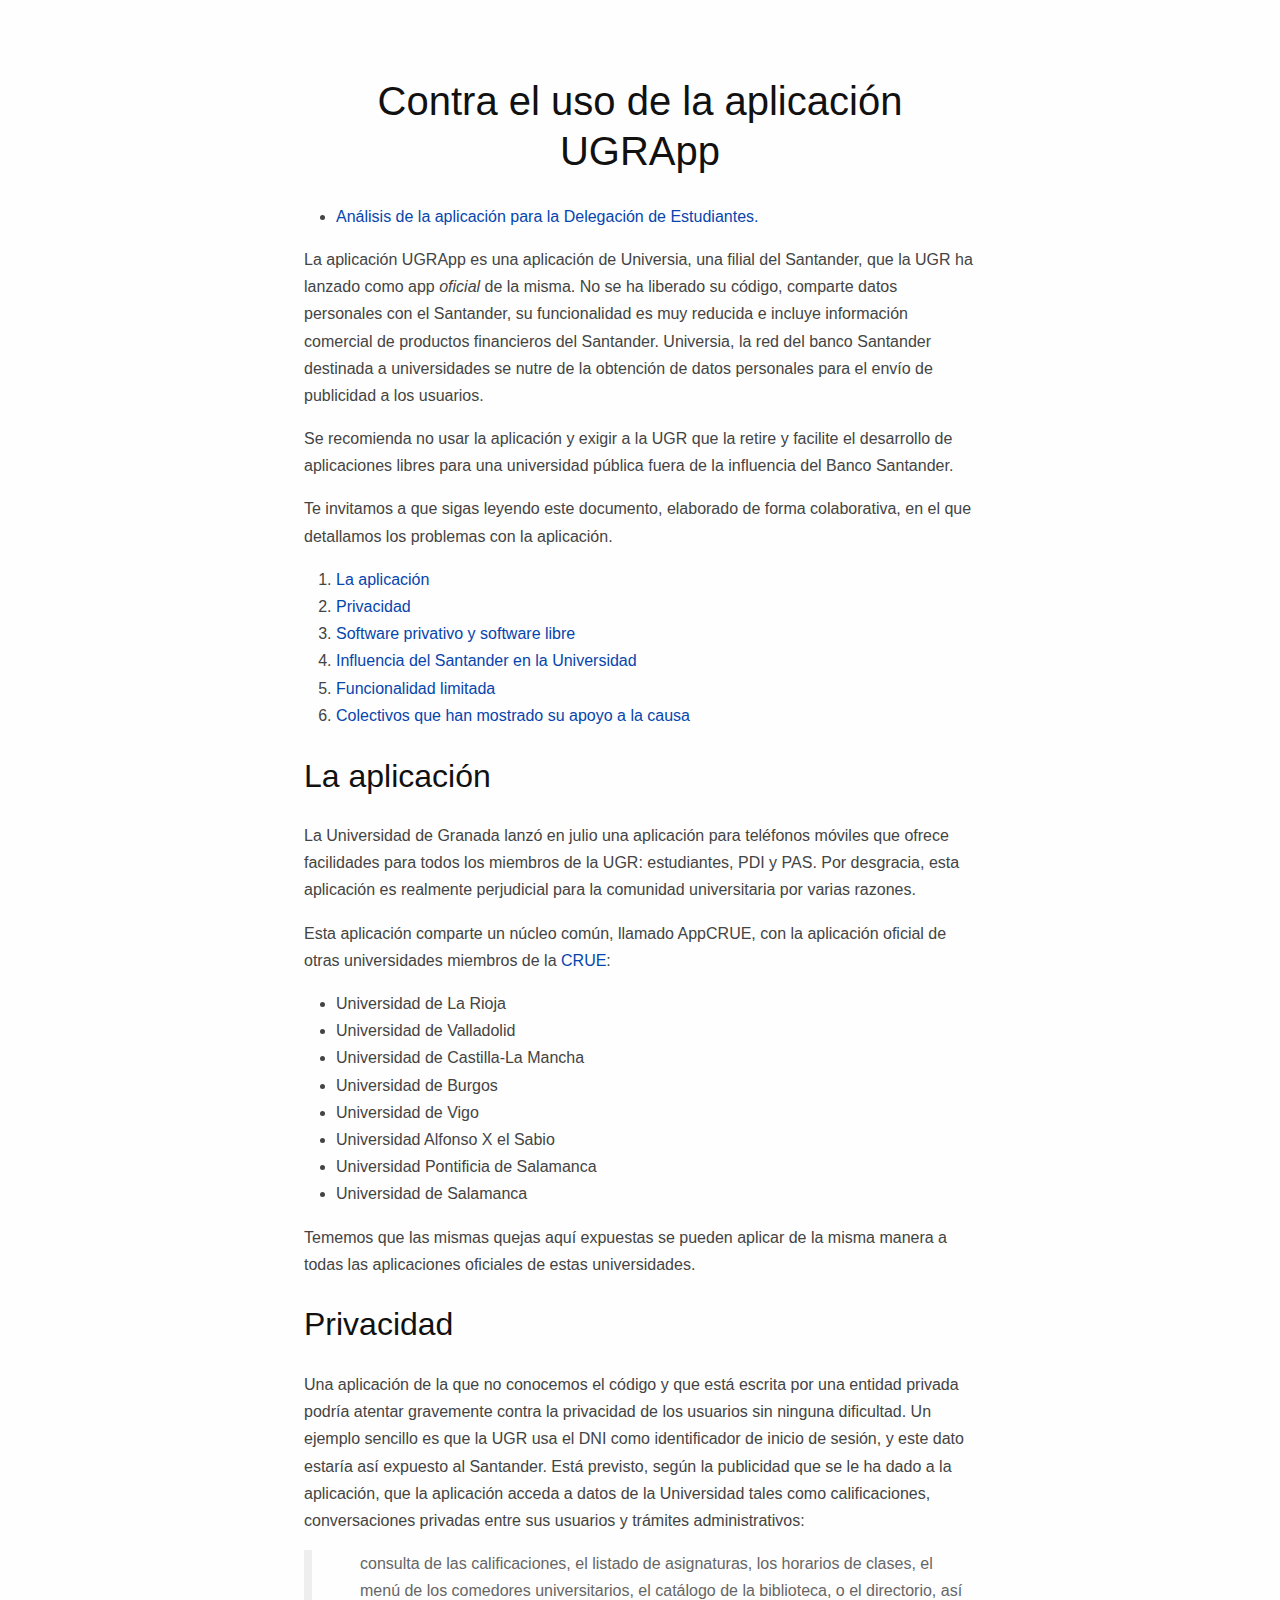
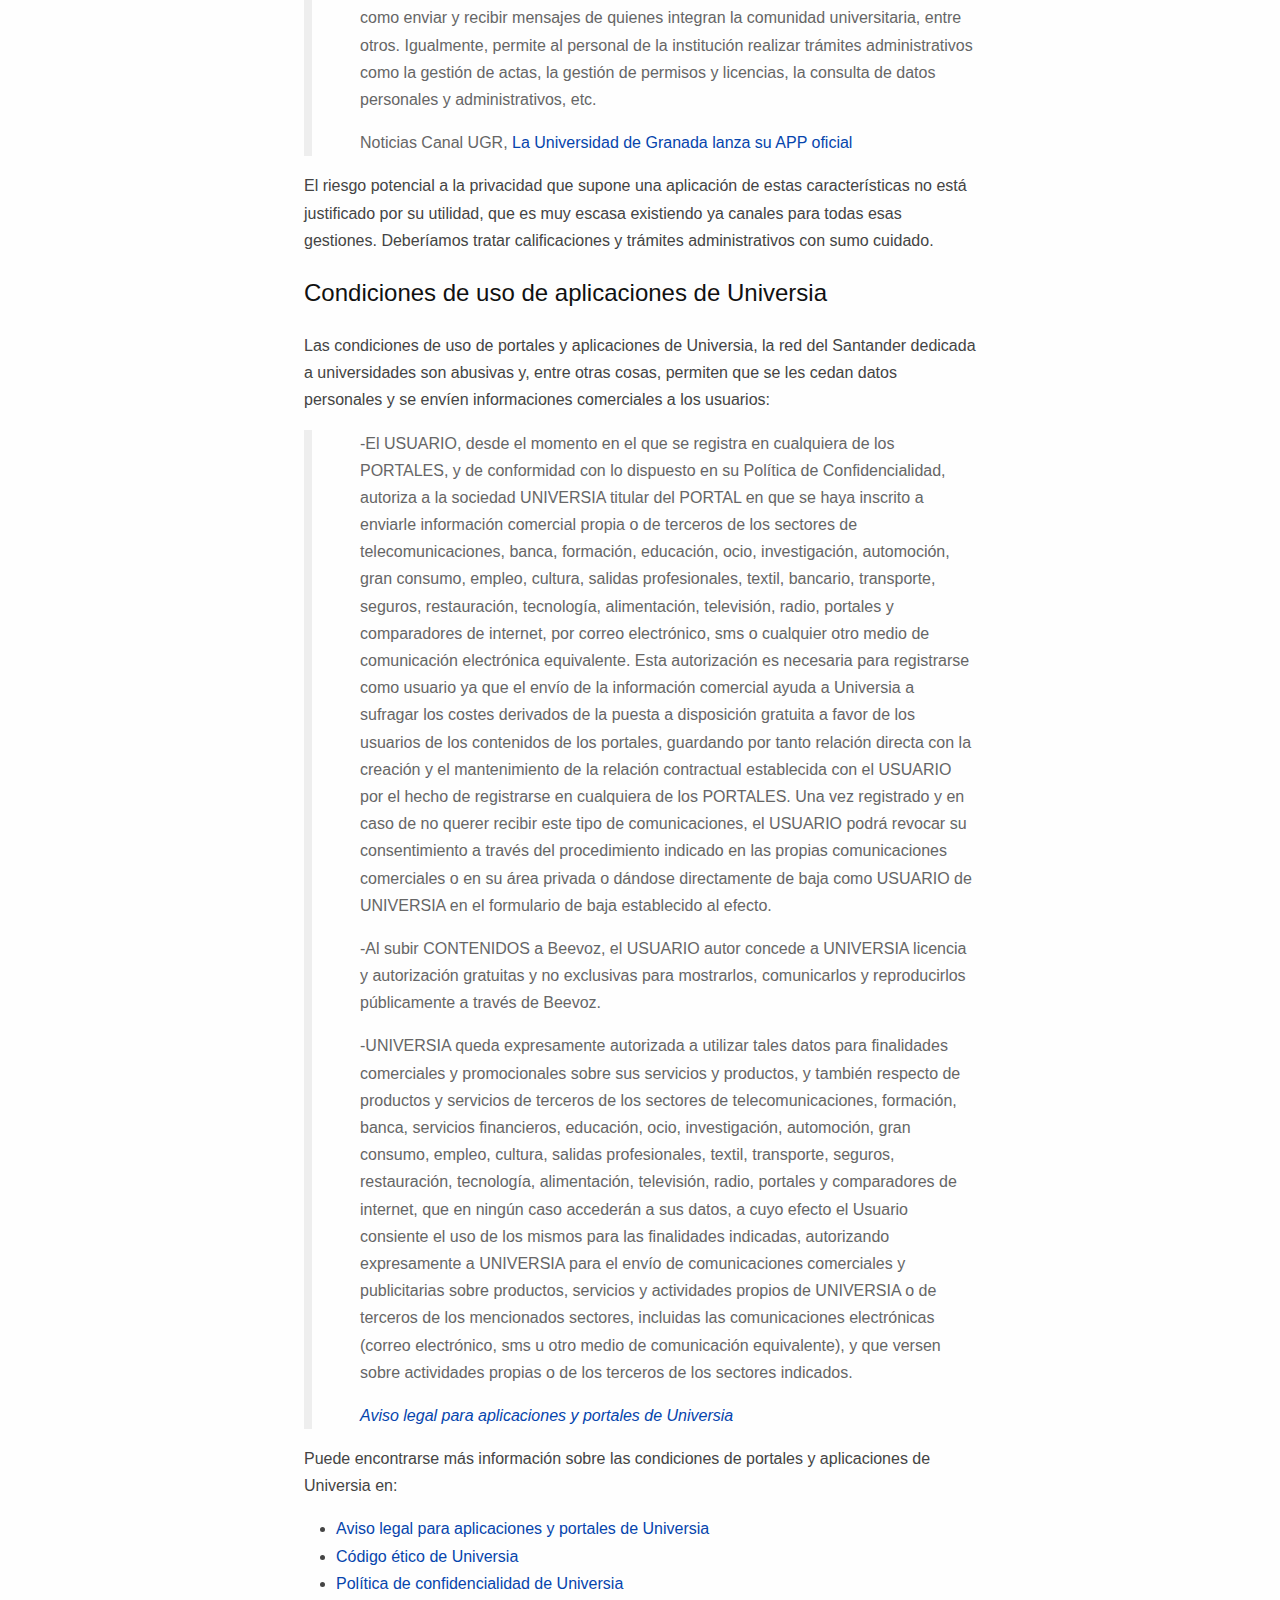
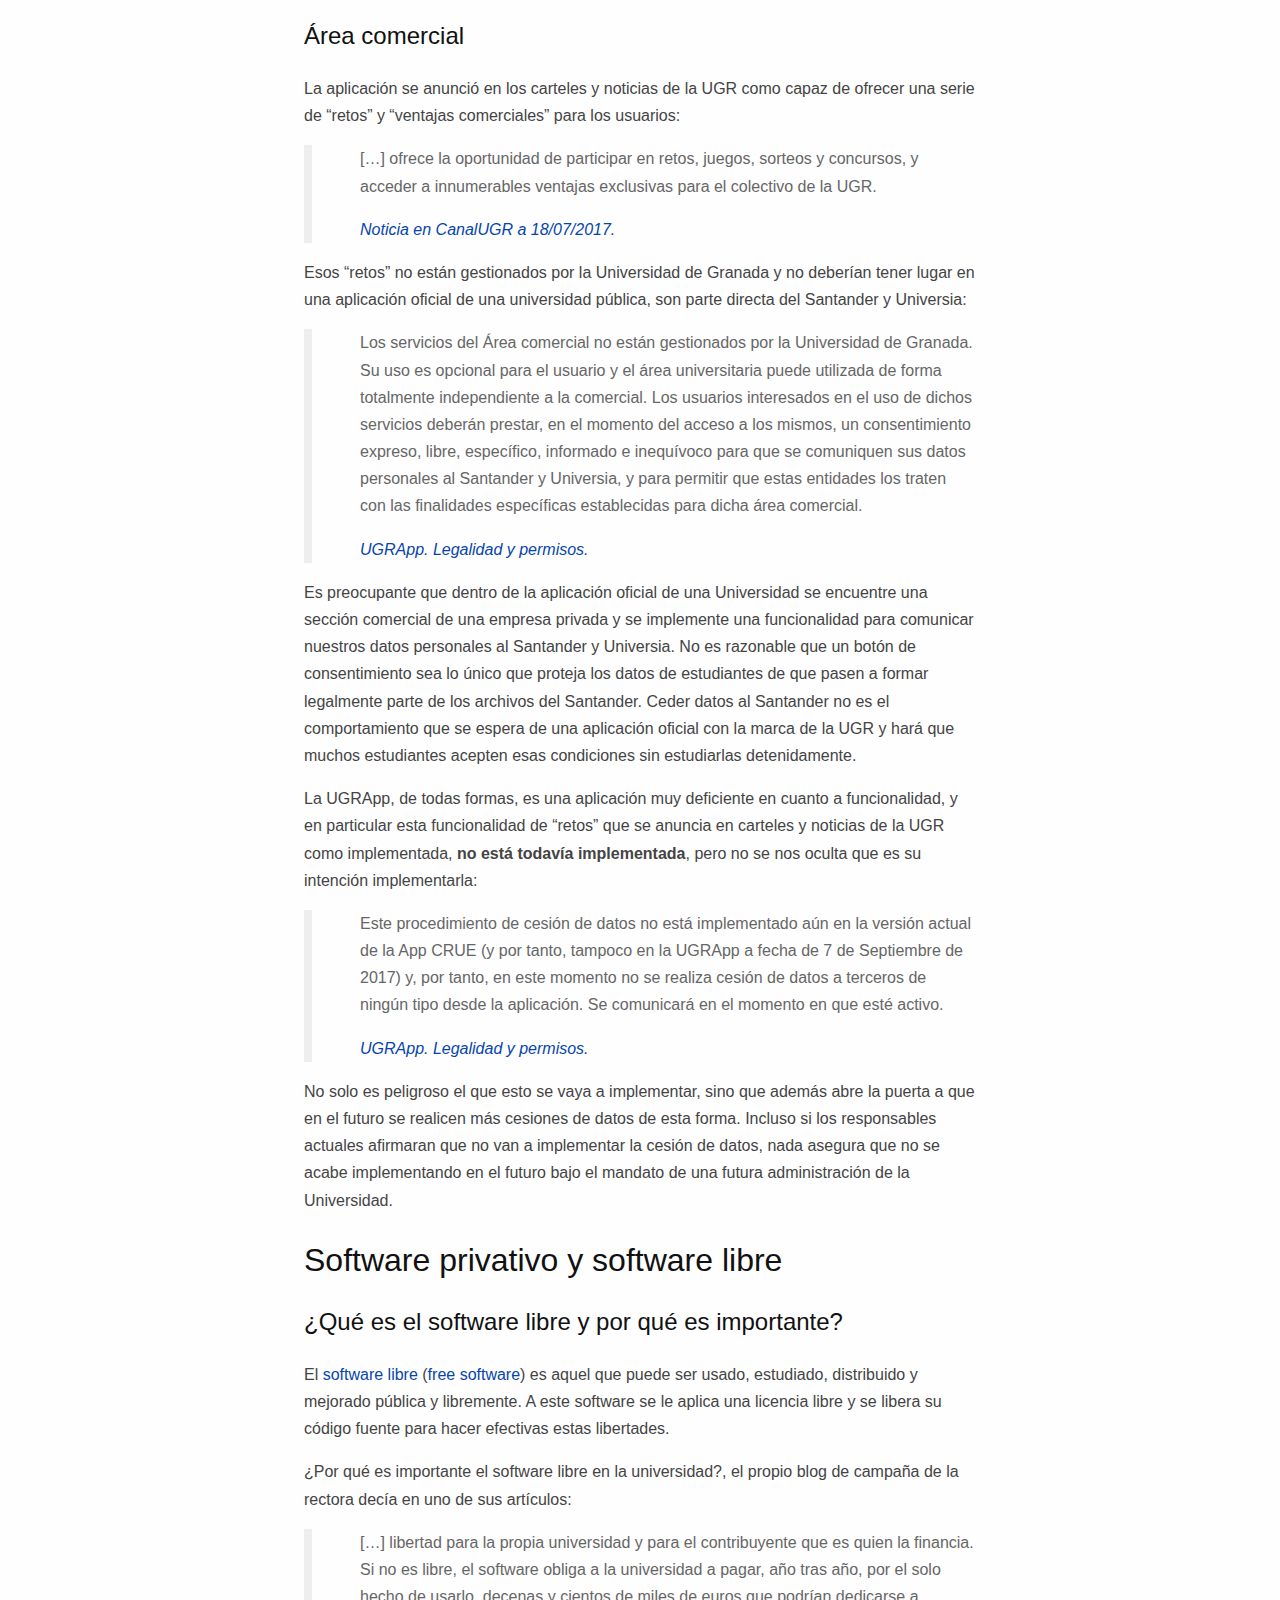
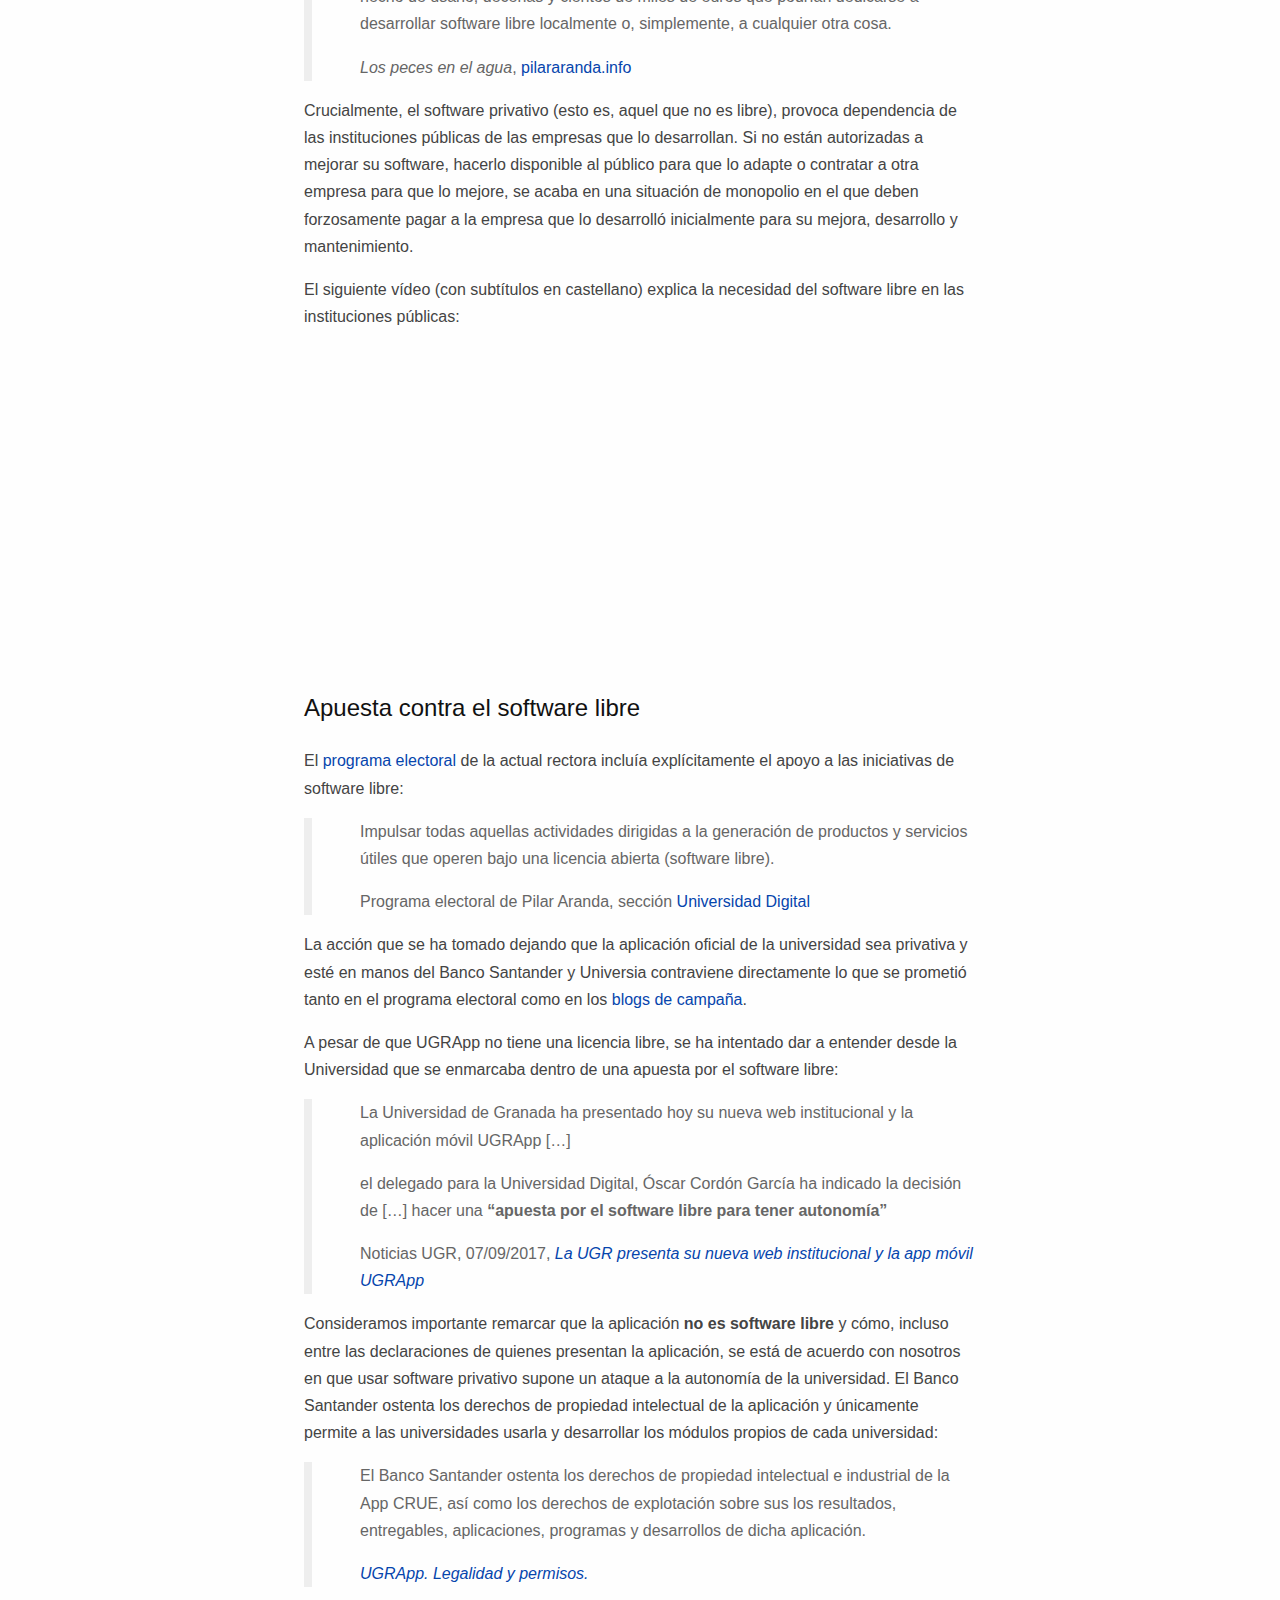
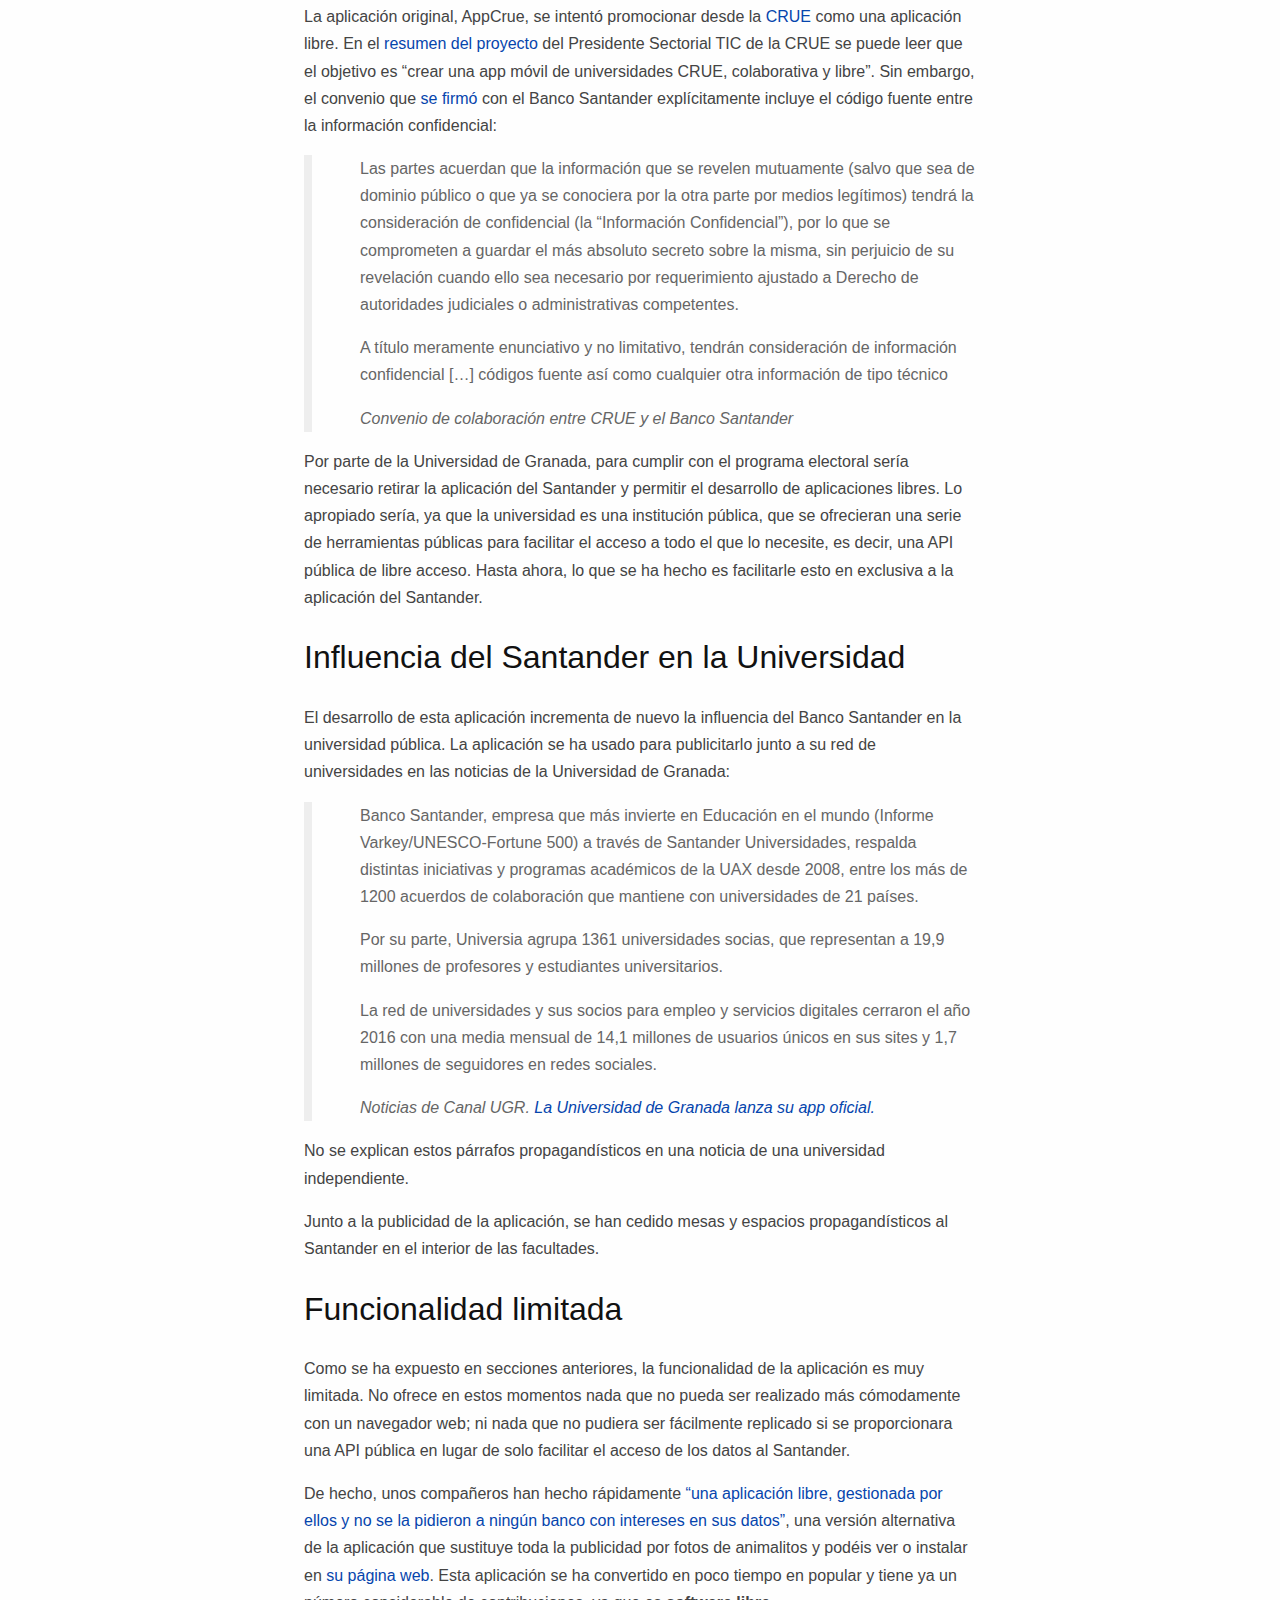
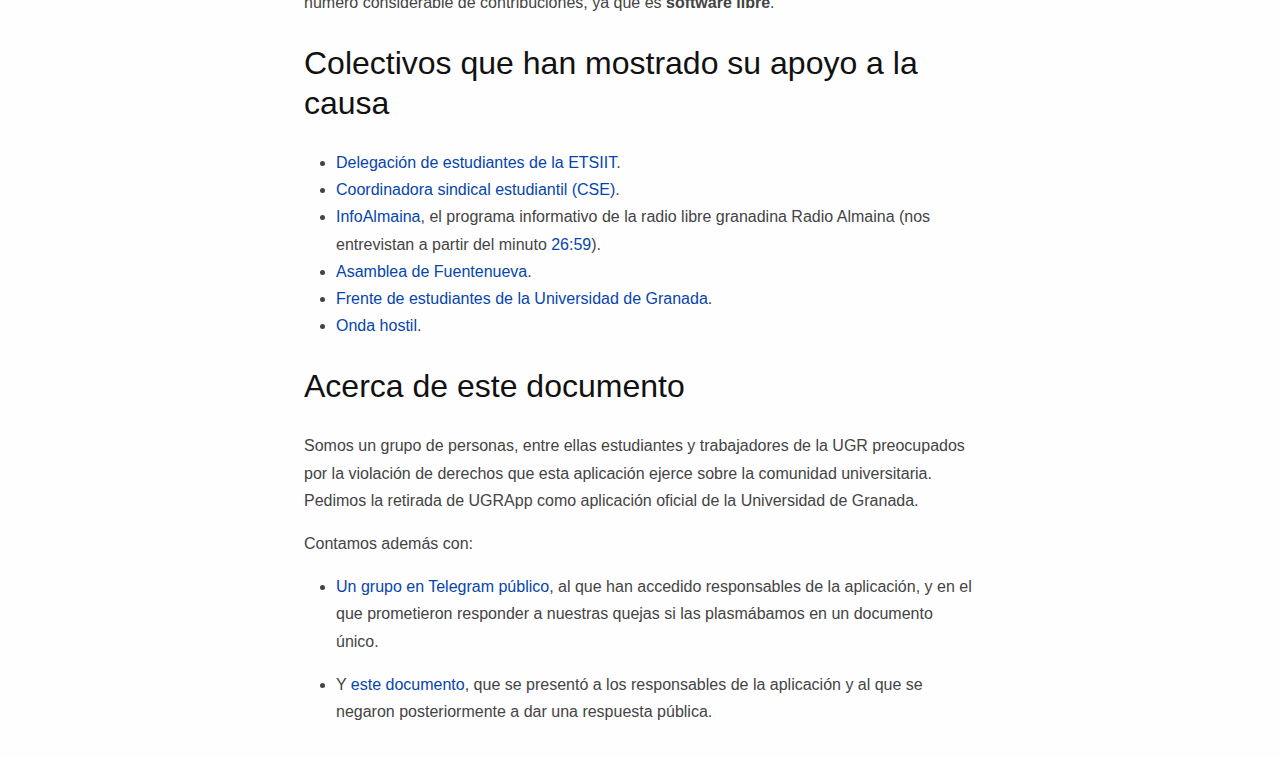
<file: index.html>
<!DOCTYPE html>
<html xmlns="http://www.w3.org/1999/xhtml" lang="" xml:lang="">
<head>
  <meta charset="utf-8" />
  <meta name="generator" content="pandoc" />
  <meta name="viewport" content="width=device-width, initial-scale=1.0, user-scalable=yes" />
  <title>Contra el uso de la aplicación UGRApp</title>
  <style type="text/css">
      code{white-space: pre-wrap;}
      span.smallcaps{font-variant: small-caps;}
      span.underline{text-decoration: underline;}
      div.column{display: inline-block; vertical-align: top; width: 50%;}
  </style>
  <link rel="stylesheet" href="pandoc.css" />
  <!--[if lt IE 9]>
    <script src="//cdnjs.cloudflare.com/ajax/libs/html5shiv/3.7.3/html5shiv-printshiv.min.js"></script>
  <![endif]-->
</head>
<body>
<header>
<h1 class="title">Contra el uso de la aplicación UGRApp</h1>
</header>
<ul>
<li><a href="https://antiugrapp.github.io/analisis.pdf">Análisis de la aplicación para la Delegación de Estudiantes.</a></li>
</ul>
<p>La aplicación UGRApp es una aplicación de Universia, una filial del Santander, que la UGR ha lanzado como app <em>oficial</em> de la misma. No se ha liberado su código, comparte datos personales con el Santander, su funcionalidad es muy reducida e incluye información comercial de productos financieros del Santander. Universia, la red del banco Santander destinada a universidades se nutre de la obtención de datos personales para el envío de publicidad a los usuarios.</p>
<p>Se recomienda no usar la aplicación y exigir a la UGR que la retire y facilite el desarrollo de aplicaciones libres para una universidad pública fuera de la influencia del Banco Santander.</p>
<p>Te invitamos a que sigas leyendo este documento, elaborado de forma colaborativa, en el que detallamos los problemas con la aplicación.</p>
<!-- toc -->
<ol type="1">
<li><a href="#la-aplicación">La aplicación</a></li>
<li><a href="#privacidad">Privacidad</a></li>
<li><a href="#software-privativo-y-software-libre">Software privativo y software libre</a></li>
<li><a href="#influencia-del-santander-en-la-universidad">Influencia del Santander en la Universidad</a></li>
<li><a href="#funcionalidad-limitada">Funcionalidad limitada</a></li>
<li><a href="#colectivos-que-han-mostrado-su-apoyo-a-la-causa">Colectivos que han mostrado su apoyo a la causa</a> <!-- tocstop --></li>
</ol>
<h2 id="la-aplicación">La aplicación</h2>
<p>La Universidad de Granada lanzó en julio una aplicación para teléfonos móviles que ofrece facilidades para todos los miembros de la UGR: estudiantes, PDI y PAS. Por desgracia, esta aplicación es realmente perjudicial para la comunidad universitaria por varias razones.</p>
<p>Esta aplicación comparte un núcleo común, llamado AppCRUE, con la aplicación oficial de otras universidades miembros de la <a href="http://www.crue.org/SitePages/Inicio.aspx">CRUE</a>:</p>
<ul>
<li>Universidad de La Rioja</li>
<li>Universidad de Valladolid</li>
<li>Universidad de Castilla-La Mancha</li>
<li>Universidad de Burgos</li>
<li>Universidad de Vigo</li>
<li>Universidad Alfonso X el Sabio</li>
<li>Universidad Pontificia de Salamanca</li>
<li>Universidad de Salamanca</li>
</ul>
<p>Tememos que las mismas quejas aquí expuestas se pueden aplicar de la misma manera a todas las aplicaciones oficiales de estas universidades.</p>
<h2 id="privacidad">Privacidad</h2>
<p>Una aplicación de la que no conocemos el código y que está escrita por una entidad privada podría atentar gravemente contra la privacidad de los usuarios sin ninguna dificultad. Un ejemplo sencillo es que la UGR usa el DNI como identificador de inicio de sesión, y este dato estaría así expuesto al Santander. Está previsto, según la publicidad que se le ha dado a la aplicación, que la aplicación acceda a datos de la Universidad tales como calificaciones, conversaciones privadas entre sus usuarios y trámites administrativos:</p>
<blockquote>
<p>consulta de las calificaciones, el listado de asignaturas, los horarios de clases, el menú de los comedores universitarios, el catálogo de la biblioteca, o el directorio, así como enviar y recibir mensajes de quienes integran la comunidad universitaria, entre otros. Igualmente, permite al personal de la institución realizar trámites administrativos como la gestión de actas, la gestión de permisos y licencias, la consulta de datos personales y administrativos, etc.</p>
<p>Noticias Canal UGR, <a href="https://canal.ugr.es/noticia/app-ugr-oficial/">La Universidad de Granada lanza su APP oficial</a></p>
</blockquote>
<p>El riesgo potencial a la privacidad que supone una aplicación de estas características no está justificado por su utilidad, que es muy escasa existiendo ya canales para todas esas gestiones. Deberíamos tratar calificaciones y trámites administrativos con sumo cuidado.</p>
<h3 id="condiciones-de-uso-de-aplicaciones-de-universia">Condiciones de uso de aplicaciones de Universia</h3>
<p>Las condiciones de uso de portales y aplicaciones de Universia, la red del Santander dedicada a universidades son abusivas y, entre otras cosas, permiten que se les cedan datos personales y se envíen informaciones comerciales a los usuarios:</p>
<blockquote>
<p>-El USUARIO, desde el momento en el que se registra en cualquiera de los PORTALES, y de conformidad con lo dispuesto en su Política de Confidencialidad, autoriza a la sociedad UNIVERSIA titular del PORTAL en que se haya inscrito a enviarle información comercial propia o de terceros de los sectores de telecomunicaciones, banca, formación, educación, ocio, investigación, automoción, gran consumo, empleo, cultura, salidas profesionales, textil, bancario, transporte, seguros, restauración, tecnología, alimentación, televisión, radio, portales y comparadores de internet, por correo electrónico, sms o cualquier otro medio de comunicación electrónica equivalente. Esta autorización es necesaria para registrarse como usuario ya que el envío de la información comercial ayuda a Universia a sufragar los costes derivados de la puesta a disposición gratuita a favor de los usuarios de los contenidos de los portales, guardando por tanto relación directa con la creación y el mantenimiento de la relación contractual establecida con el USUARIO por el hecho de registrarse en cualquiera de los PORTALES. Una vez registrado y en caso de no querer recibir este tipo de comunicaciones, el USUARIO podrá revocar su consentimiento a través del procedimiento indicado en las propias comunicaciones comerciales o en su área privada o dándose directamente de baja como USUARIO de UNIVERSIA en el formulario de baja establecido al efecto.</p>
<p>-Al subir CONTENIDOS a Beevoz, el USUARIO autor concede a UNIVERSIA licencia y autorización gratuitas y no exclusivas para mostrarlos, comunicarlos y reproducirlos públicamente a través de Beevoz.</p>
<p>-UNIVERSIA queda expresamente autorizada a utilizar tales datos para finalidades comerciales y promocionales sobre sus servicios y productos, y también respecto de productos y servicios de terceros de los sectores de telecomunicaciones, formación, banca, servicios financieros, educación, ocio, investigación, automoción, gran consumo, empleo, cultura, salidas profesionales, textil, transporte, seguros, restauración, tecnología, alimentación, televisión, radio, portales y comparadores de internet, que en ningún caso accederán a sus datos, a cuyo efecto el Usuario consiente el uso de los mismos para las finalidades indicadas, autorizando expresamente a UNIVERSIA para el envío de comunicaciones comerciales y publicitarias sobre productos, servicios y actividades propios de UNIVERSIA o de terceros de los mencionados sectores, incluidas las comunicaciones electrónicas (correo electrónico, sms u otro medio de comunicación equivalente), y que versen sobre actividades propias o de los terceros de los sectores indicados.</p>
<p><a href="http://usuarios.universia.net/preparaAvisoLegal.action"><em>Aviso legal para aplicaciones y portales de Universia</em></a></p>
</blockquote>
<p>Puede encontrarse más información sobre las condiciones de portales y aplicaciones de Universia en:</p>
<ul>
<li><a href="http://usuarios.universia.net/preparaAvisoLegal.action">Aviso legal para aplicaciones y portales de Universia</a></li>
<li><a href="http://usuarios.universia.net/preparaCodigoEtico.action">Código ético de Universia</a></li>
<li><a href="http://usuarios.universia.net/preparaPoliticaConfidencialidad.action">Política de confidencialidad de Universia</a></li>
</ul>
<h3 id="área-comercial">Área comercial</h3>
<p>La aplicación se anunció en los carteles y noticias de la UGR como capaz de ofrecer una serie de “retos” y “ventajas comerciales” para los usuarios:</p>
<blockquote>
<p>[…] ofrece la oportunidad de participar en retos, juegos, sorteos y concursos, y acceder a innumerables ventajas exclusivas para el colectivo de la UGR.</p>
<p><a href="https://canal.ugr.es/noticia/app-ugr-oficial/"><em>Noticia en CanalUGR a 18/07/2017.</em></a></p>
</blockquote>
<p>Esos “retos” no están gestionados por la Universidad de Granada y no deberían tener lugar en una aplicación oficial de una universidad pública, son parte directa del Santander y Universia:</p>
<blockquote>
<p>Los servicios del Área comercial no están gestionados por la Universidad de Granada. Su uso es opcional para el usuario y el área universitaria puede utilizada de forma totalmente independiente a la comercial. Los usuarios interesados en el uso de dichos servicios deberán prestar, en el momento del acceso a los mismos, un consentimiento expreso, libre, específico, informado e inequívoco para que se comuniquen sus datos personales al Santander y Universia, y para permitir que estas entidades los traten con las finalidades específicas establecidas para dicha área comercial.</p>
<p><a href="http://udigital.ugr.es/ugrapp/pages/condiciones_legales_permisos"><em>UGRApp. Legalidad y permisos.</em></a></p>
</blockquote>
<p>Es preocupante que dentro de la aplicación oficial de una Universidad se encuentre una sección comercial de una empresa privada y se implemente una funcionalidad para comunicar nuestros datos personales al Santander y Universia. No es razonable que un botón de consentimiento sea lo único que proteja los datos de estudiantes de que pasen a formar legalmente parte de los archivos del Santander. Ceder datos al Santander no es el comportamiento que se espera de una aplicación oficial con la marca de la UGR y hará que muchos estudiantes acepten esas condiciones sin estudiarlas detenidamente.</p>
<p>La UGRApp, de todas formas, es una aplicación muy deficiente en cuanto a funcionalidad, y en particular esta funcionalidad de “retos” que se anuncia en carteles y noticias de la UGR como implementada, <strong>no está todavía implementada</strong>, pero no se nos oculta que es su intención implementarla:</p>
<blockquote>
<p>Este procedimiento de cesión de datos no está implementado aún en la versión actual de la App CRUE (y por tanto, tampoco en la UGRApp a fecha de 7 de Septiembre de 2017) y, por tanto, en este momento no se realiza cesión de datos a terceros de ningún tipo desde la aplicación. Se comunicará en el momento en que esté activo.</p>
<p><a href="http://udigital.ugr.es/ugrapp/pages/condiciones_legales_permisos"><em>UGRApp. Legalidad y permisos.</em></a></p>
</blockquote>
<p>No solo es peligroso el que esto se vaya a implementar, sino que además abre la puerta a que en el futuro se realicen más cesiones de datos de esta forma. Incluso si los responsables actuales afirmaran que no van a implementar la cesión de datos, nada asegura que no se acabe implementando en el futuro bajo el mandato de una futura administración de la Universidad.</p>
<h2 id="software-privativo-y-software-libre">Software privativo y software libre</h2>
<h3 id="qué-es-el-software-libre-y-por-qué-es-importante">¿Qué es el software libre y por qué es importante?</h3>
<p>El <a href="https://es.wikipedia.org/wiki/Software_libre">software libre</a> (<a href="https://en.wikipedia.org/wiki/Free_software">free software</a>) es aquel que puede ser usado, estudiado, distribuido y mejorado pública y libremente. A este software se le aplica una licencia libre y se libera su código fuente para hacer efectivas estas libertades.</p>
<p>¿Por qué es importante el software libre en la universidad?, el propio blog de campaña de la rectora decía en uno de sus artículos:</p>
<blockquote>
<p>[…] libertad para la propia universidad y para el contribuyente que es quien la financia. Si no es libre, el software obliga a la universidad a pagar, año tras año, por el solo hecho de usarlo, decenas y cientos de miles de euros que podrían dedicarse a desarrollar software libre localmente o, simplemente, a cualquier otra cosa.</p>
<p><em>Los peces en el agua</em>, <a href="http://pilararanda.info/reflexiones-sobre-la-ugr/los-peces-en-el-agua-o-lo-importante-es-la-libertad-por-jj-merelo/">pilararanda.info</a></p>
</blockquote>
<p>Crucialmente, el software privativo (esto es, aquel que no es libre), provoca dependencia de las instituciones públicas de las empresas que lo desarrollan. Si no están autorizadas a mejorar su software, hacerlo disponible al público para que lo adapte o contratar a otra empresa para que lo mejore, se acaba en una situación de monopolio en el que deben forzosamente pagar a la empresa que lo desarrolló inicialmente para su mejora, desarrollo y mantenimiento.</p>
<p>El siguiente vídeo (con subtítulos en castellano) explica la necesidad del software libre en las instituciones públicas:</p>
<iframe width="560" height="315" src="https://www.youtube.com/embed/iuVUzg6x2yo" frameborder="0" allowfullscreen>
</iframe>
<h3 id="apuesta-contra-el-software-libre">Apuesta contra el software libre</h3>
<p>El <a href="http://pilararanda.info/pdf/programa/09.PROGRAMA-UNIVERSIDAD_DIGITAL.pdf">programa electoral</a> de la actual rectora incluía explícitamente el apoyo a las iniciativas de software libre:</p>
<blockquote>
<p>Impulsar todas aquellas actividades dirigidas a la generación de productos y servicios útiles que operen bajo una licencia abierta (software libre).</p>
<p>Programa electoral de Pilar Aranda, sección <a href="http://pilararanda.info/pdf/programa/09.PROGRAMA-UNIVERSIDAD_DIGITAL.pdf">Universidad Digital</a></p>
</blockquote>
<p>La acción que se ha tomado dejando que la aplicación oficial de la universidad sea privativa y esté en manos del Banco Santander y Universia contraviene directamente lo que se prometió tanto en el programa electoral como en los <a href="http://pilararanda.info/reflexiones-sobre-la-ugr/los-peces-en-el-agua-o-lo-importante-es-la-libertad-por-jj-merelo/">blogs de campaña</a>.</p>
<p>A pesar de que UGRApp no tiene una licencia libre, se ha intentado dar a entender desde la Universidad que se enmarcaba dentro de una apuesta por el software libre:</p>
<blockquote>
<p>La Universidad de Granada ha presentado hoy su nueva web institucional y la aplicación móvil UGRApp […]</p>
<p>el delegado para la Universidad Digital, Óscar Cordón García ha indicado la decisión de […] hacer una <strong>“apuesta por el software libre para tener autonomía”</strong></p>
<p>Noticias UGR, 07/09/2017, <a href="https://www.ugr.es/universidad/noticias/la-ugr-presenta-su-nueva-web-institucional-y-la-app-movil-ugrapp"><em>La UGR presenta su nueva web institucional y la app móvil UGRApp</em></a></p>
</blockquote>
<p>Consideramos importante remarcar que la aplicación <strong>no es software libre</strong> y cómo, incluso entre las declaraciones de quienes presentan la aplicación, se está de acuerdo con nosotros en que usar software privativo supone un ataque a la autonomía de la universidad. El Banco Santander ostenta los derechos de propiedad intelectual de la aplicación y únicamente permite a las universidades usarla y desarrollar los módulos propios de cada universidad:</p>
<blockquote>
<p>El Banco Santander ostenta los derechos de propiedad intelectual e industrial de la App CRUE, así como los derechos de explotación sobre sus los resultados, entregables, aplicaciones, programas y desarrollos de dicha aplicación.</p>
<p><a href="http://udigital.ugr.es/ugrapp/pages/condiciones_legales_permisos"><em>UGRApp. Legalidad y permisos.</em></a></p>
</blockquote>
<p>La aplicación original, AppCrue, se intentó promocionar desde la <a href="http://www.crue.org/SitePages/QueEsCrueUniversidadesEspa%C3%B1olas.aspx">CRUE</a> como una aplicación libre. En el <a href="http://tic.crue.org/wp-content/uploads/2016/06/appCRUE-Presentaci%C3%B3n-rectores.pdf">resumen del proyecto</a> del Presidente Sectorial TIC de la CRUE se puede leer que el objetivo es “crear una app móvil de universidades CRUE, colaborativa y libre”. Sin embargo, el convenio que <a href="http://tic.crue.org/firma-del-convenio-con-banco-santander-para-la-puesta-en-marcha-de-la-appcrue/">se firmó</a> con el Banco Santander explícitamente incluye el código fuente entre la información confidencial:</p>
<blockquote>
<p>Las partes acuerdan que la información que se revelen mutuamente (salvo que sea de dominio público o que ya se conociera por la otra parte por medios legítimos) tendrá la consideración de confidencial (la “Información Confidencial”), por lo que se comprometen a guardar el más absoluto secreto sobre la misma, sin perjuicio de su revelación cuando ello sea necesario por requerimiento ajustado a Derecho de autoridades judiciales o administrativas competentes.</p>
<p>A título meramente enunciativo y no limitativo, tendrán consideración de información confidencial […] códigos fuente así como cualquier otra información de tipo técnico</p>
<p><em>Convenio de colaboración entre CRUE y el Banco Santander</em></p>
</blockquote>
<p>Por parte de la Universidad de Granada, para cumplir con el programa electoral sería necesario retirar la aplicación del Santander y permitir el desarrollo de aplicaciones libres. Lo apropiado sería, ya que la universidad es una institución pública, que se ofrecieran una serie de herramientas públicas para facilitar el acceso a todo el que lo necesite, es decir, una API pública de libre acceso. Hasta ahora, lo que se ha hecho es facilitarle esto en exclusiva a la aplicación del Santander.</p>
<h2 id="influencia-del-santander-en-la-universidad">Influencia del Santander en la Universidad</h2>
<p>El desarrollo de esta aplicación incrementa de nuevo la influencia del Banco Santander en la universidad pública. La aplicación se ha usado para publicitarlo junto a su red de universidades en las noticias de la Universidad de Granada:</p>
<blockquote>
<p>Banco Santander, empresa que más invierte en Educación en el mundo (Informe Varkey/UNESCO-Fortune 500) a través de Santander Universidades, respalda distintas iniciativas y programas académicos de la UAX desde 2008, entre los más de 1200 acuerdos de colaboración que mantiene con universidades de 21 países.</p>
<p>Por su parte, Universia agrupa 1361 universidades socias, que representan a 19,9 millones de profesores y estudiantes universitarios.</p>
<p>La red de universidades y sus socios para empleo y servicios digitales cerraron el año 2016 con una media mensual de 14,1 millones de usuarios únicos en sus sites y 1,7 millones de seguidores en redes sociales.</p>
<p><em>Noticias de Canal UGR.</em> <a href="https://canal.ugr.es/noticia/app-ugr-oficial/"><em>La Universidad de Granada lanza su app oficial.</em></a></p>
</blockquote>
<p>No se explican estos párrafos propagandísticos en una noticia de una universidad independiente.</p>
<p>Junto a la publicidad de la aplicación, se han cedido mesas y espacios propagandísticos al Santander en el interior de las facultades.</p>
<h2 id="funcionalidad-limitada">Funcionalidad limitada</h2>
<p>Como se ha expuesto en secciones anteriores, la funcionalidad de la aplicación es muy limitada. No ofrece en estos momentos nada que no pueda ser realizado más cómodamente con un navegador web; ni nada que no pudiera ser fácilmente replicado si se proporcionara una API pública en lugar de solo facilitar el acceso de los datos al Santander.</p>
<p>De hecho, unos compañeros han hecho rápidamente <a href="https://twitter.com/CanalUGatete/status/916304733786267648">“una aplicación libre, gestionada por ellos y no se la pidieron a ningún banco con intereses en sus datos”</a>, una versión alternativa de la aplicación que sustituye toda la publicidad por fotos de animalitos y podéis ver o instalar en <a href="https://e-ugr.github.io/">su página web</a>. Esta aplicación se ha convertido en poco tiempo en popular y tiene ya un número considerable de contribuciones, ya que es <strong>software libre</strong>.</p>
<h2 id="colectivos-que-han-mostrado-su-apoyo-a-la-causa">Colectivos que han mostrado su apoyo a la causa</h2>
<ul>
<li><a href="https://twitter.com/delegaETSIIT/status/913786209331183616">Delegación de estudiantes de la ETSIIT</a>.</li>
<li><a href="https://twitter.com/GranadaCSE/status/918434606516490240">Coordinadora sindical estudiantil (CSE)</a>.</li>
<li><a href="https://radioalmaina.org/2017/10/infoalmaina-no-57-5-de-octubre-de-2017/">InfoAlmaina</a>, el programa informativo de la radio libre granadina Radio Almaina (nos entrevistan a partir del minuto <a href="https://media.blubrry.com/almaina/s/archive.org/download/infoalmaina57/infoalmaina57.ogg">26:59</a>).</li>
<li><a href="https://www.facebook.com/permalink.php?story_fbid=496535807375045&amp;id=419935385035088">Asamblea de Fuentenueva</a>.</li>
<li><a href="https://twitter.com/FdE_Granada/status/919963479494287361">Frente de estudiantes de la Universidad de Granada</a>.</li>
<li><a href="https://ondahostil.wordpress.com/2017/10/15/la-universidad-publica-la-banca-el-software-libre-y-los-gatetes/amp/">Onda hostil</a>.</li>
</ul>
<h2 id="acerca-de-este-documento">Acerca de este documento</h2>
<p>Somos un grupo de personas, entre ellas estudiantes y trabajadores de la UGR preocupados por la violación de derechos que esta aplicación ejerce sobre la comunidad universitaria. Pedimos la retirada de UGRApp como aplicación oficial de la Universidad de Granada.</p>
<p>Contamos además con:</p>
<ul>
<li><p><a href="https://t.me/joinchat/AHZMCkSAyR7SaSQqYWATog">Un grupo en Telegram público</a>, al que han accedido responsables de la aplicación, y en el que prometieron responder a nuestras quejas si las plasmábamos en un documento único.</p></li>
<li><p>Y <a href="https://gist.github.com/agarciamontoro/748585960766f710b7f32a0413cb325b">este documento</a>, que se presentó a los responsables de la aplicación y al que se negaron posteriormente a dar una respuesta pública.</p></li>
</ul>
</body>
</html>
</file>
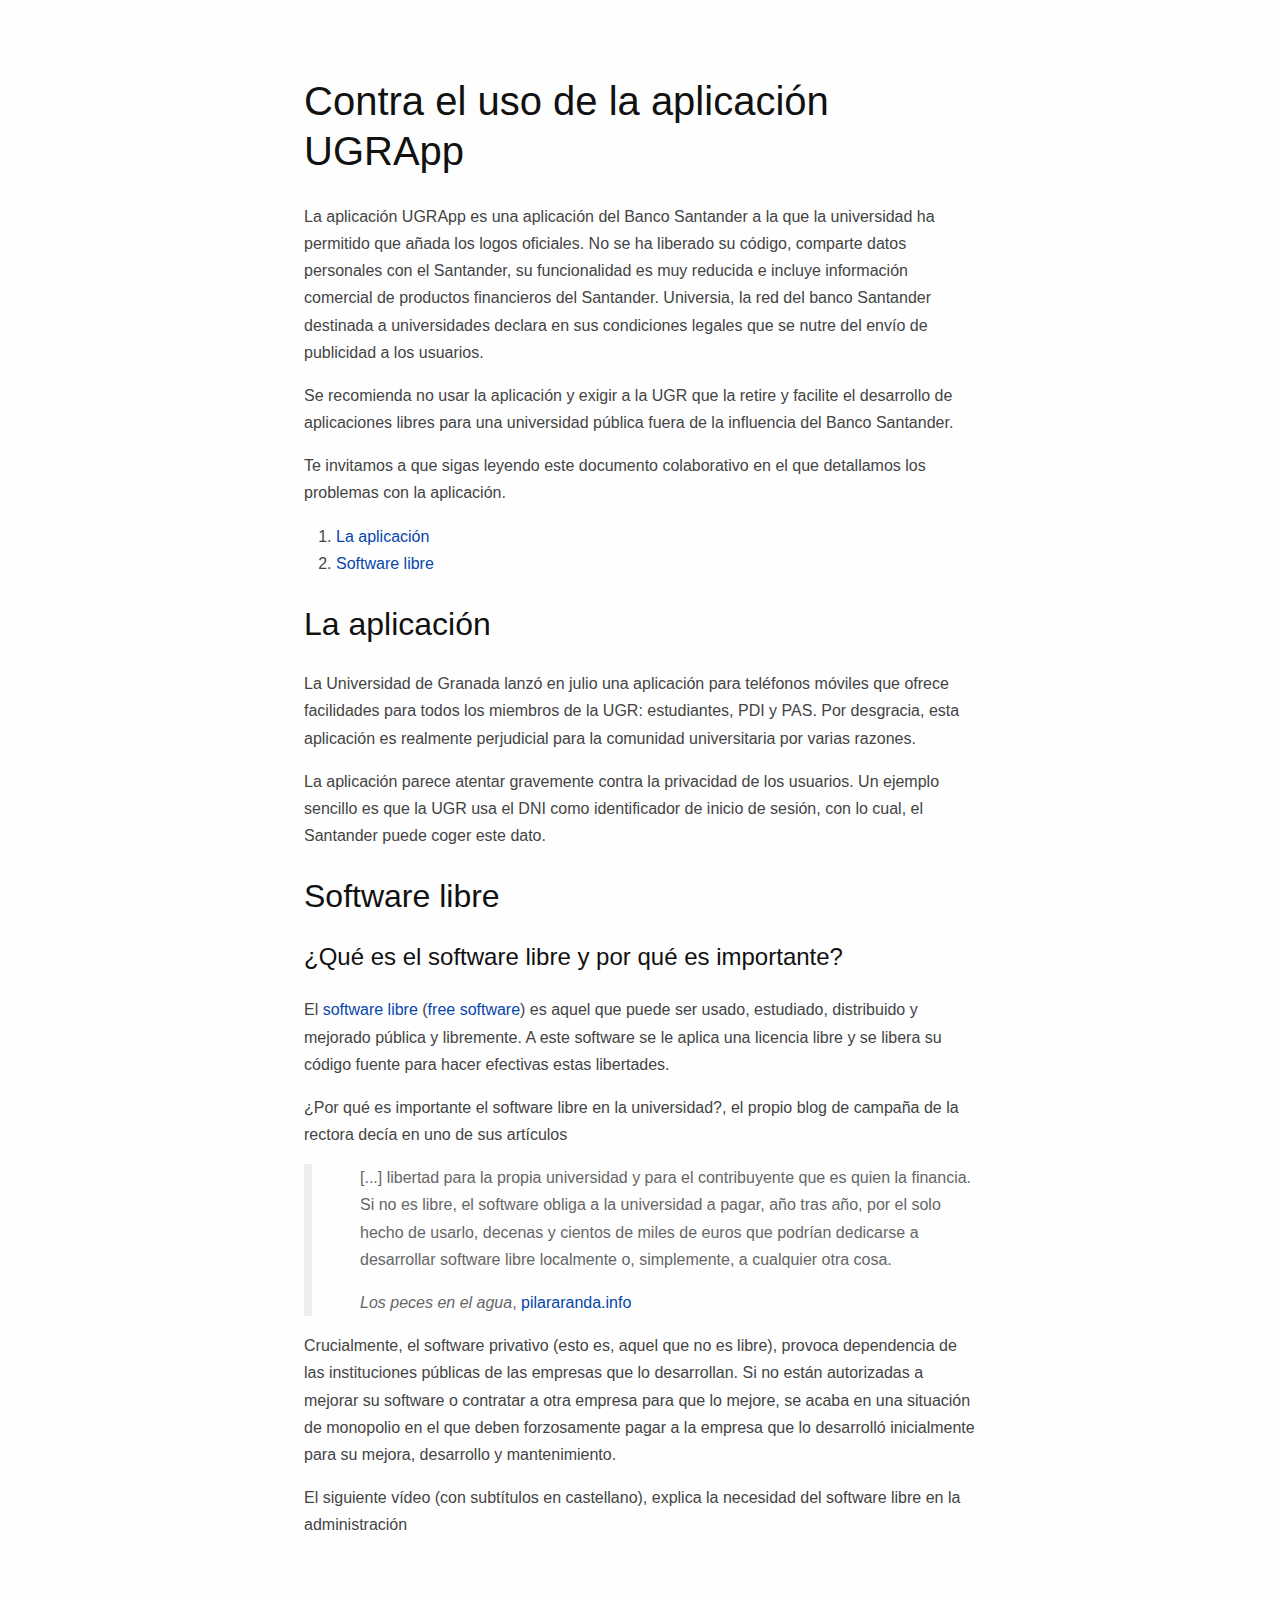
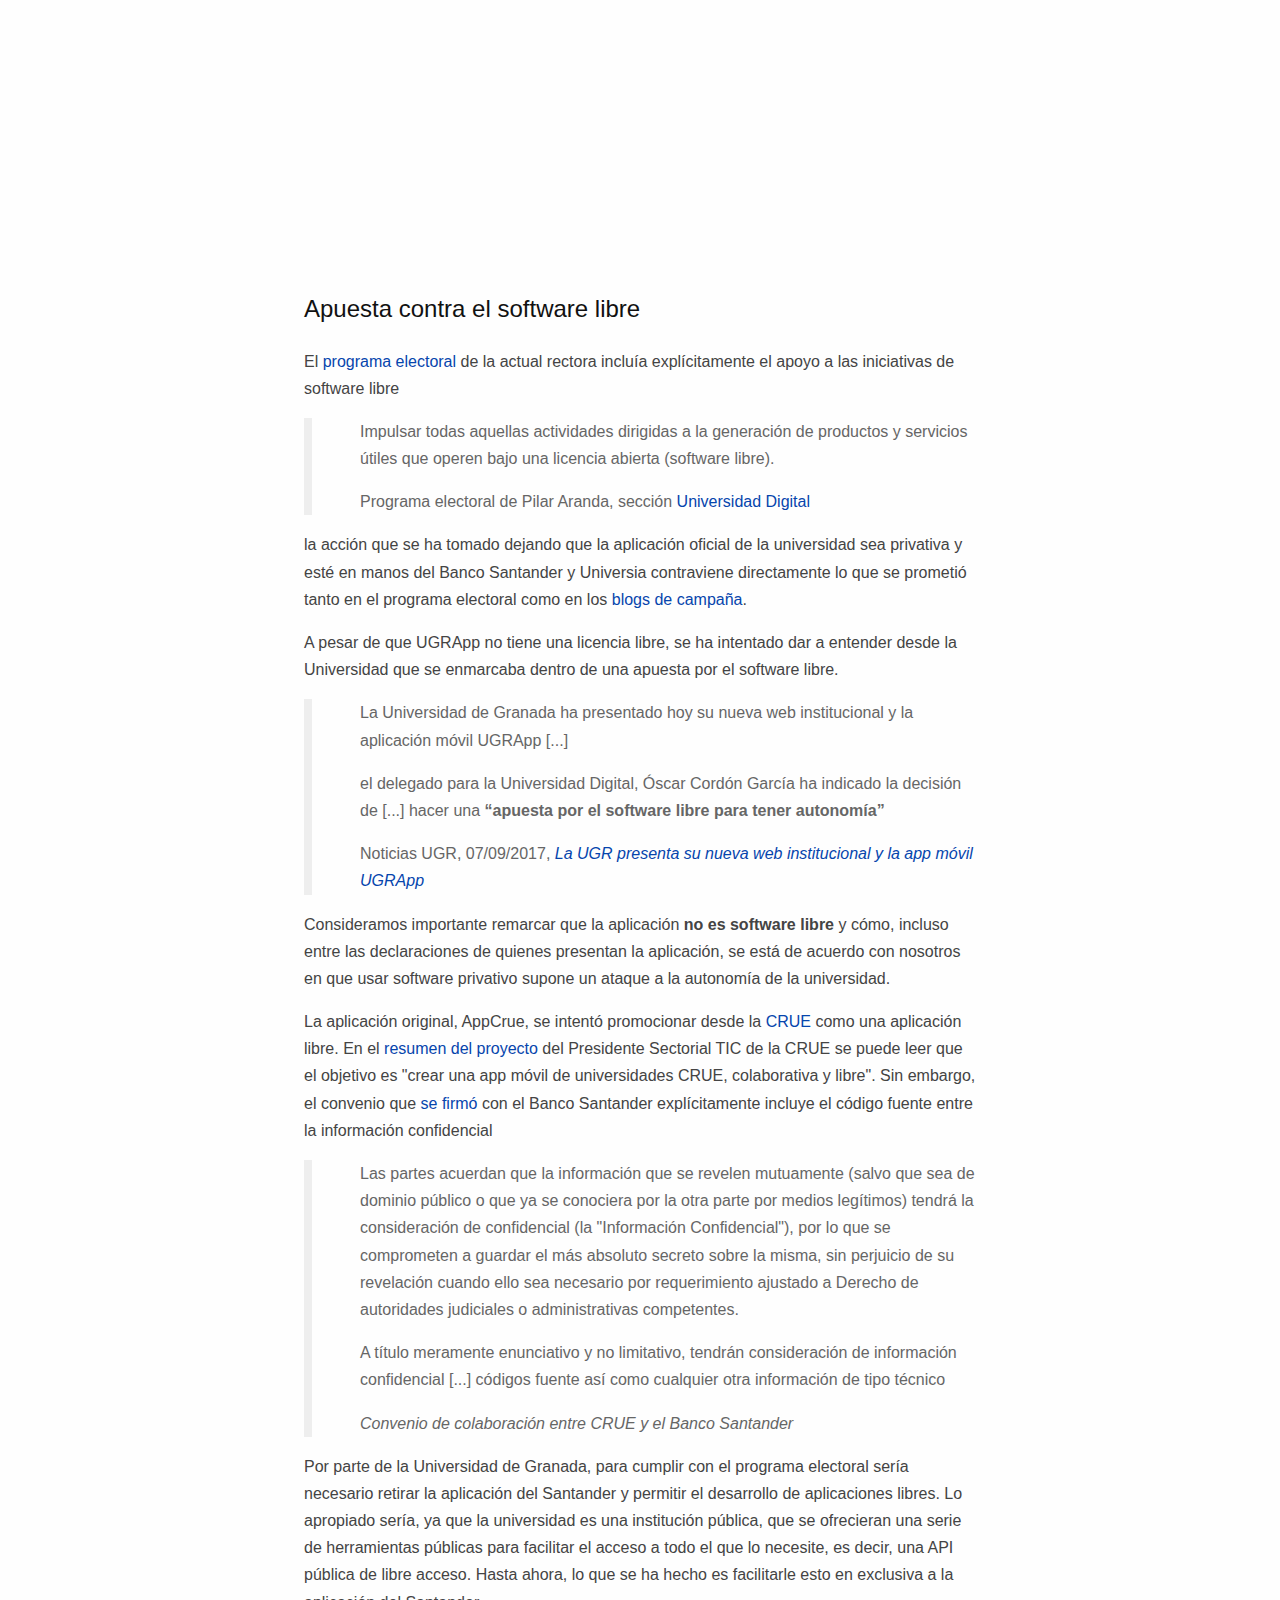
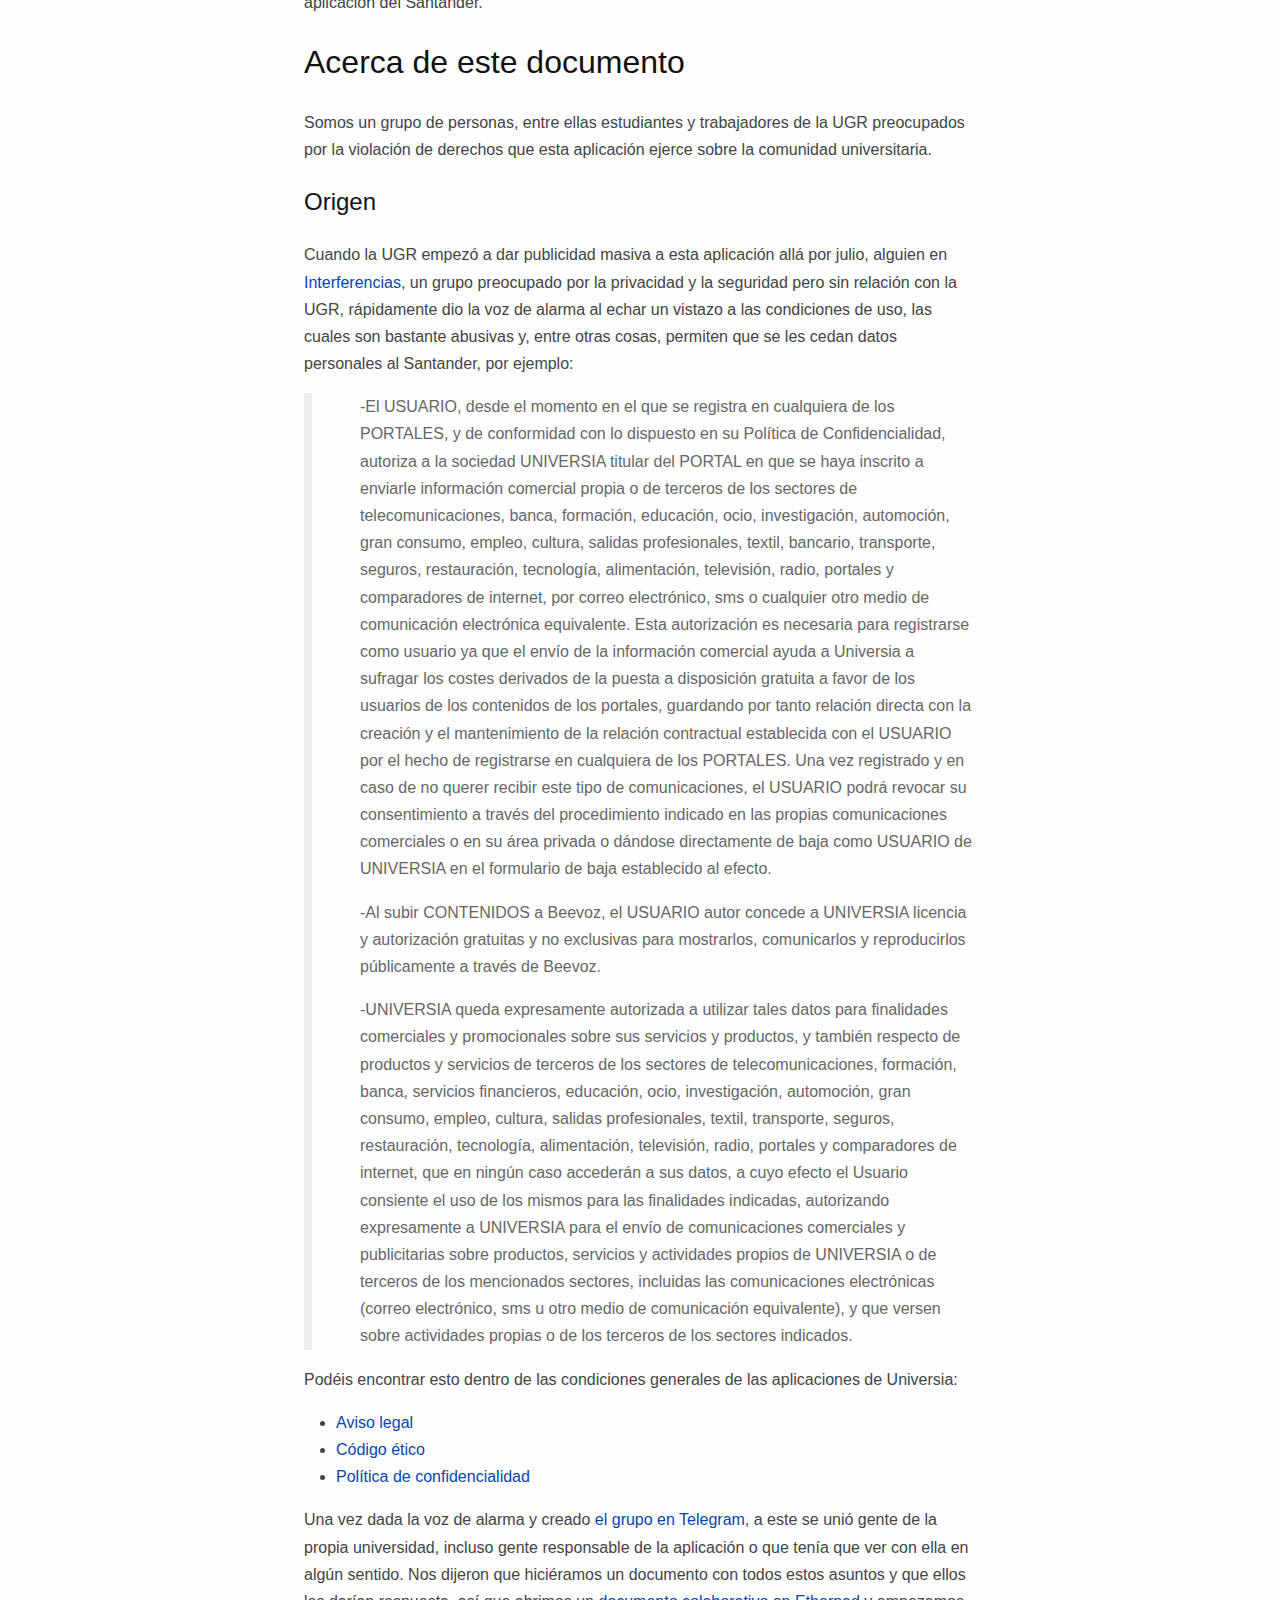
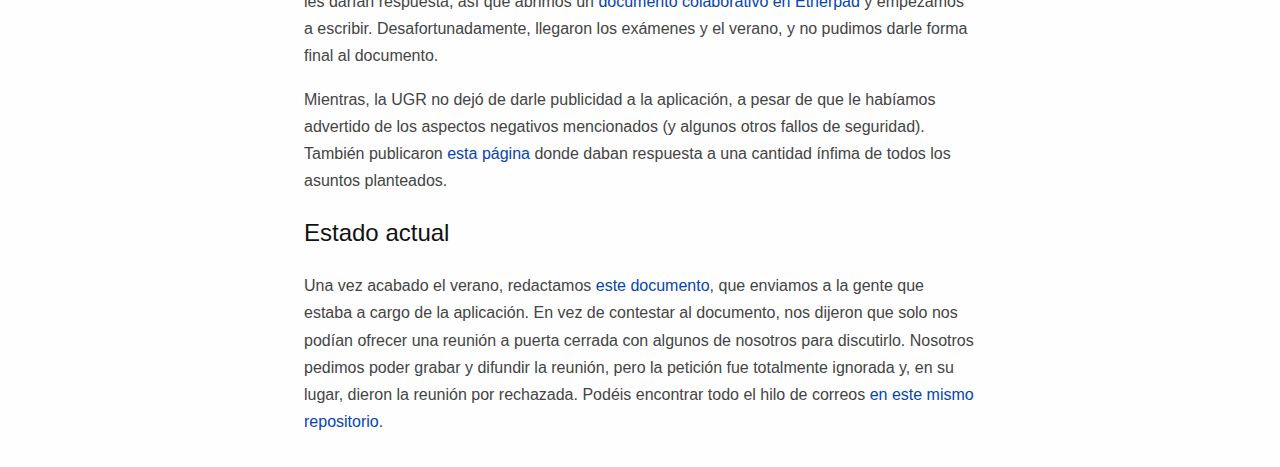
<file: docs/index.html>
<!DOCTYPE html PUBLIC "-//W3C//DTD XHTML 1.0 Transitional//EN" "http://www.w3.org/TR/xhtml1/DTD/xhtml1-transitional.dtd">
<html xmlns="http://www.w3.org/1999/xhtml">
<head>
  <meta http-equiv="Content-Type" content="text/html; charset=utf-8" />
  <meta http-equiv="Content-Style-Type" content="text/css" />
  <meta name="generator" content="pandoc" />
  <title></title>
  <style type="text/css">code{white-space: pre;}</style>
  <link rel="stylesheet" href="pandoc.css" type="text/css" />
</head>
<body>
<h1 id="contra-el-uso-de-la-aplicación-ugrapp">Contra el uso de la aplicación UGRApp</h1>
<p>La aplicación UGRApp es una aplicación del Banco Santander a la que la universidad ha permitido que añada los logos oficiales. No se ha liberado su código, comparte datos personales con el Santander, su funcionalidad es muy reducida e incluye información comercial de productos financieros del Santander. Universia, la red del banco Santander destinada a universidades declara en sus condiciones legales que se nutre del envío de publicidad a los usuarios.</p>
<p>Se recomienda no usar la aplicación y exigir a la UGR que la retire y facilite el desarrollo de aplicaciones libres para una universidad pública fuera de la influencia del Banco Santander.</p>
<p>Te invitamos a que sigas leyendo este documento colaborativo en el que detallamos los problemas con la aplicación.</p>
<!-- toc -->
<ol style="list-style-type: decimal">
<li><a href="#la-aplicación">La aplicación</a></li>
<li><a href="#software-libre">Software libre</a> <!-- tocstop --></li>
</ol>
<h2 id="la-aplicación">La aplicación</h2>
<p>La Universidad de Granada lanzó en julio una aplicación para teléfonos móviles que ofrece facilidades para todos los miembros de la UGR: estudiantes, PDI y PAS. Por desgracia, esta aplicación es realmente perjudicial para la comunidad universitaria por varias razones.</p>
<p>La aplicación parece atentar gravemente contra la privacidad de los usuarios. Un ejemplo sencillo es que la UGR usa el DNI como identificador de inicio de sesión, con lo cual, el Santander puede coger este dato.</p>
<h2 id="software-libre">Software libre</h2>
<h3 id="qué-es-el-software-libre-y-por-qué-es-importante">¿Qué es el software libre y por qué es importante?</h3>
<p>El <a href="https://es.wikipedia.org/wiki/Software_libre">software libre</a> (<a href="https://en.wikipedia.org/wiki/Free_software">free software</a>) es aquel que puede ser usado, estudiado, distribuido y mejorado pública y libremente. A este software se le aplica una licencia libre y se libera su código fuente para hacer efectivas estas libertades.</p>
<p>¿Por qué es importante el software libre en la universidad?, el propio blog de campaña de la rectora decía en uno de sus artículos</p>
<blockquote>
<p>[...] libertad para la propia universidad y para el contribuyente que es quien la financia. Si no es libre, el software obliga a la universidad a pagar, año tras año, por el solo hecho de usarlo, decenas y cientos de miles de euros que podrían dedicarse a desarrollar software libre localmente o, simplemente, a cualquier otra cosa.</p>
<p><em>Los peces en el agua</em>, <a href="http://pilararanda.info/reflexiones-sobre-la-ugr/los-peces-en-el-agua-o-lo-importante-es-la-libertad-por-jj-merelo/">pilararanda.info</a></p>
</blockquote>
<p>Crucialmente, el software privativo (esto es, aquel que no es libre), provoca dependencia de las instituciones públicas de las empresas que lo desarrollan. Si no están autorizadas a mejorar su software o contratar a otra empresa para que lo mejore, se acaba en una situación de monopolio en el que deben forzosamente pagar a la empresa que lo desarrolló inicialmente para su mejora, desarrollo y mantenimiento.</p>
<p>El siguiente vídeo (con subtítulos en castellano), explica la necesidad del software libre en la administración</p>
<iframe width="560" height="315" src="https://www.youtube.com/embed/iuVUzg6x2yo" frameborder="0" allowfullscreen>
</iframe>
<h3 id="apuesta-contra-el-software-libre">Apuesta contra el software libre</h3>
<p>El <a href="http://pilararanda.info/pdf/programa/09.PROGRAMA-UNIVERSIDAD_DIGITAL.pdf">programa electoral</a> de la actual rectora incluía explícitamente el apoyo a las iniciativas de software libre</p>
<blockquote>
<p>Impulsar todas aquellas actividades dirigidas a la generación de productos y servicios útiles que operen bajo una licencia abierta (software libre).</p>
<p>Programa electoral de Pilar Aranda, sección <a href="http://pilararanda.info/pdf/programa/09.PROGRAMA-UNIVERSIDAD_DIGITAL.pdf">Universidad Digital</a></p>
</blockquote>
<p>la acción que se ha tomado dejando que la aplicación oficial de la universidad sea privativa y esté en manos del Banco Santander y Universia contraviene directamente lo que se prometió tanto en el programa electoral como en los <a href="http://pilararanda.info/reflexiones-sobre-la-ugr/los-peces-en-el-agua-o-lo-importante-es-la-libertad-por-jj-merelo/">blogs de campaña</a>.</p>
<p>A pesar de que UGRApp no tiene una licencia libre, se ha intentado dar a entender desde la Universidad que se enmarcaba dentro de una apuesta por el software libre.</p>
<blockquote>
<p>La Universidad de Granada ha presentado hoy su nueva web institucional y la aplicación móvil UGRApp [...]</p>
<p>el delegado para la Universidad Digital, Óscar Cordón García ha indicado la decisión de [...] hacer una <strong>“apuesta por el software libre para tener autonomía”</strong></p>
<p>Noticias UGR, 07/09/2017, <a href="https://www.ugr.es/universidad/noticias/la-ugr-presenta-su-nueva-web-institucional-y-la-app-movil-ugrapp"><em>La UGR presenta su nueva web institucional y la app móvil UGRApp</em></a></p>
</blockquote>
<p>Consideramos importante remarcar que la aplicación <strong>no es software libre</strong> y cómo, incluso entre las declaraciones de quienes presentan la aplicación, se está de acuerdo con nosotros en que usar software privativo supone un ataque a la autonomía de la universidad.</p>
<p>La aplicación original, AppCrue, se intentó promocionar desde la <a href="http://www.crue.org/SitePages/QueEsCrueUniversidadesEspa%C3%B1olas.aspx">CRUE</a> como una aplicación libre. En el <a href="http://tic.crue.org/wp-content/uploads/2016/06/appCRUE-Presentaci%C3%B3n-rectores.pdf">resumen del proyecto</a> del Presidente Sectorial TIC de la CRUE se puede leer que el objetivo es &quot;crear una app móvil de universidades CRUE, colaborativa y libre&quot;. Sin embargo, el convenio que <a href="http://tic.crue.org/firma-del-convenio-con-banco-santander-para-la-puesta-en-marcha-de-la-appcrue/">se firmó</a> con el Banco Santander explícitamente incluye el código fuente entre la información confidencial</p>
<blockquote>
<p>Las partes acuerdan que la información que se revelen mutuamente (salvo que sea de dominio público o que ya se conociera por la otra parte por medios legítimos) tendrá la consideración de confidencial (la &quot;Información Confidencial&quot;), por lo que se comprometen a guardar el más absoluto secreto sobre la misma, sin perjuicio de su revelación cuando ello sea necesario por requerimiento ajustado a Derecho de autoridades judiciales o administrativas competentes.</p>
<p>A título meramente enunciativo y no limitativo, tendrán consideración de información confidencial [...] códigos fuente así como cualquier otra información de tipo técnico</p>
<p><em>Convenio de colaboración entre CRUE y el Banco Santander</em></p>
</blockquote>
<p>Por parte de la Universidad de Granada, para cumplir con el programa electoral sería necesario retirar la aplicación del Santander y permitir el desarrollo de aplicaciones libres. Lo apropiado sería, ya que la universidad es una institución pública, que se ofrecieran una serie de herramientas públicas para facilitar el acceso a todo el que lo necesite, es decir, una API pública de libre acceso. Hasta ahora, lo que se ha hecho es facilitarle esto en exclusiva a la aplicación del Santander.</p>
<h2 id="acerca-de-este-documento">Acerca de este documento</h2>
<p>Somos un grupo de personas, entre ellas estudiantes y trabajadores de la UGR preocupados por la violación de derechos que esta aplicación ejerce sobre la comunidad universitaria.</p>
<h3 id="origen">Origen</h3>
<p>Cuando la UGR empezó a dar publicidad masiva a esta aplicación allá por julio, alguien en <a href="https://github.com/Interferencias">Interferencias</a>, un grupo preocupado por la privacidad y la seguridad pero sin relación con la UGR, rápidamente dio la voz de alarma al echar un vistazo a las condiciones de uso, las cuales son bastante abusivas y, entre otras cosas, permiten que se les cedan datos personales al Santander, por ejemplo:</p>
<blockquote>
<p>-El USUARIO, desde el momento en el que se registra en cualquiera de los PORTALES, y de conformidad con lo dispuesto en su Política de Confidencialidad, autoriza a la sociedad UNIVERSIA titular del PORTAL en que se haya inscrito a enviarle información comercial propia o de terceros de los sectores de telecomunicaciones, banca, formación, educación, ocio, investigación, automoción, gran consumo, empleo, cultura, salidas profesionales, textil, bancario, transporte, seguros, restauración, tecnología, alimentación, televisión, radio, portales y comparadores de internet, por correo electrónico, sms o cualquier otro medio de comunicación electrónica equivalente. Esta autorización es necesaria para registrarse como usuario ya que el envío de la información comercial ayuda a Universia a sufragar los costes derivados de la puesta a disposición gratuita a favor de los usuarios de los contenidos de los portales, guardando por tanto relación directa con la creación y el mantenimiento de la relación contractual establecida con el USUARIO por el hecho de registrarse en cualquiera de los PORTALES. Una vez registrado y en caso de no querer recibir este tipo de comunicaciones, el USUARIO podrá revocar su consentimiento a través del procedimiento indicado en las propias comunicaciones comerciales o en su área privada o dándose directamente de baja como USUARIO de UNIVERSIA en el formulario de baja establecido al efecto.</p>
<p>-Al subir CONTENIDOS a Beevoz, el USUARIO autor concede a UNIVERSIA licencia y autorización gratuitas y no exclusivas para mostrarlos, comunicarlos y reproducirlos públicamente a través de Beevoz.</p>
<p>-UNIVERSIA queda expresamente autorizada a utilizar tales datos para finalidades comerciales y promocionales sobre sus servicios y productos, y también respecto de productos y servicios de terceros de los sectores de telecomunicaciones, formación, banca, servicios financieros, educación, ocio, investigación, automoción, gran consumo, empleo, cultura, salidas profesionales, textil, transporte, seguros, restauración, tecnología, alimentación, televisión, radio, portales y comparadores de internet, que en ningún caso accederán a sus datos, a cuyo efecto el Usuario consiente el uso de los mismos para las finalidades indicadas, autorizando expresamente a UNIVERSIA para el envío de comunicaciones comerciales y publicitarias sobre productos, servicios y actividades propios de UNIVERSIA o de terceros de los mencionados sectores, incluidas las comunicaciones electrónicas (correo electrónico, sms u otro medio de comunicación equivalente), y que versen sobre actividades propias o de los terceros de los sectores indicados.</p>
</blockquote>
<p>Podéis encontrar esto dentro de las condiciones generales de las aplicaciones de Universia:</p>
<ul>
<li><a href="http://usuarios.universia.net/preparaAvisoLegal.action">Aviso legal</a></li>
<li><a href="http://usuarios.universia.net/preparaCodigoEtico.action">Código ético</a></li>
<li><a href="http://usuarios.universia.net/preparaPoliticaConfidencialidad.action">Política de confidencialidad</a></li>
</ul>
<p>Una vez dada la voz de alarma y creado <a href="https://t.me/joinchat/AHZMCkSAyR7SaSQqYWATog">el grupo en Telegram</a>, a este se unió gente de la propia universidad, incluso gente responsable de la aplicación o que tenía que ver con ella en algún sentido. Nos dijeron que hiciéramos un documento con todos estos asuntos y que ellos les darían respuesta, así que abrimos un <a href="https://public.etherpad-mozilla.org/p/ugrappsantander">documento colaborativo en Etherpad</a> y empezamos a escribir. Desafortunadamente, llegaron los exámenes y el verano, y no pudimos darle forma final al documento.</p>
<p>Mientras, la UGR no dejó de darle publicidad a la aplicación, a pesar de que le habíamos advertido de los aspectos negativos mencionados (y algunos otros fallos de seguridad). También publicaron <a href="http://udigital.ugr.es/ugrapp/pages/condiciones_legales_permisos">esta página</a> donde daban respuesta a una cantidad ínfima de todos los asuntos planteados.</p>
<h3 id="estado-actual">Estado actual</h3>
<p>Una vez acabado el verano, redactamos <a href="https://gist.github.com/agarciamontoro/748585960766f710b7f32a0413cb325b">este documento</a>, que enviamos a la gente que estaba a cargo de la aplicación. En vez de contestar al documento, nos dijeron que solo nos podían ofrecer una reunión a puerta cerrada con algunos de nosotros para discutirlo. Nosotros pedimos poder grabar y difundir la reunión, pero la petición fue totalmente ignorada y, en su lugar, dieron la reunión por rechazada. Podéis encontrar todo el hilo de correos <a href="https://github.com/antiugrapp/antiugrapp.github.io/blob/master/recursos/correos.md">en este mismo repositorio</a>.</p>
</body>
</html>
</file>
<file: pandoc.css>
/*
 * Loosely edited version of https://gist.github.com/killercup/5917178
 */

html {
  font-size: 100%;
  overflow-y: scroll;
  -webkit-text-size-adjust: 100%;
  -ms-text-size-adjust: 100%;
}

body {
  color: #444;
  font-family: sans-serif;
  line-height: 1.7;
  padding: 1em;
  margin: auto;
  max-width: 42em;
  background: #fefefe;
}

a {
  color: #0645ad;
  text-decoration: none;
}

a:visited {
  color: #0b0080;
}

a:hover {
  color: #06e;
}

a:active {
  color: #faa700;
}

a:focus {
  outline: thin dotted;
}

*::-moz-selection {
  background: rgba(255, 255, 0, 0.3);
  color: #000;
}

*::selection {
  background: rgba(255, 255, 0, 0.3);
  color: #000;
}

a::-moz-selection {
  background: rgba(255, 255, 0, 0.3);
  color: #0645ad;
}

a::selection {
  background: rgba(255, 255, 0, 0.3);
  color: #0645ad;
}

p {
  margin: 1em 0;
}

img {
  max-width: 100%;
}

h1, h2, h3, h4, h5, h6 {
  color: #111;
  line-height: 125%;
  font-weight: normal;
}

h4, h5, h6 {
  font-weight: bold;
}

h1 {
  font-size: 2.5em;
  margin-top: 1.5em;
}

h2 {
  font-size: 2em;
}

h3 {
  font-size: 1.5em;
}

h4 {
  font-size: 1.2em;
}

h5 {
  font-size: 1em;
}

h6 {
  font-size: 0.9em;
}

blockquote {
  color: #666666;
  margin: 0;
  padding-left: 3em;
  border-left: 0.5em #EEE solid;
}

hr {
  display: none;
}

pre, code, kbd, samp {
  color: #000;
  font-family: monospace, monospace;
  _font-family: 'courier new', monospace;
  font-size: 0.98em;
}

pre {
  white-space: pre;
  white-space: pre-wrap;
  word-wrap: break-word;
}

b, strong {
  font-weight: bold;
}

dfn {
  font-style: italic;
}

ins {
  background: #ff9;
  color: #000;
  text-decoration: none;
}

mark {
  background: #ff0;
  color: #000;
  font-style: italic;
  font-weight: bold;
}

sub, sup {
  font-size: 75%;
  line-height: 0;
  position: relative;
  vertical-align: baseline;
}

sup {
  top: -0.5em;
}

sub {
  bottom: -0.25em;
}

ul, ol {
  margin: 1em 0;
  padding: 0 0 0 2em;
}

li p:last-child {
  margin-bottom: 0;
}

ul ul, ol ol {
  margin: .3em 0;
}

dl {
  margin-bottom: 1em;
}

dt {
  font-weight: bold;
  margin-bottom: .8em;
}

dd {
  margin: 0 0 .8em 2em;
}

dd:last-child {
  margin-bottom: 0;
}

img {
  border: 0;
  -ms-interpolation-mode: bicubic;
  vertical-align: middle;
}

figure {
  display: block;
  text-align: center;
  margin: 1em 0;
}

figure img {
  border: none;
  margin: 0 auto;
}

figcaption {
  font-size: 0.8em;
  font-style: italic;
  margin: 0 0 .8em;
}

table {
  margin-bottom: 2em;
  border-bottom: 1px solid #ddd;
  border-right: 1px solid #ddd;
  border-spacing: 0;
  border-collapse: collapse;
}

table th {
  padding: .2em 1em;
  background-color: #eee;
  border-top: 1px solid #ddd;
  border-left: 1px solid #ddd;
}

table td {
  padding: .2em 1em;
  border-top: 1px solid #ddd;
  border-left: 1px solid #ddd;
  vertical-align: top;
}

.title {
  text-align: center;
}

.author {
  font-size: 1.2em;
  text-align: center;
}

#header {
  margin-bottom: 3em;
}

@media only screen and (min-width: 480px) {
  body {
    font-size: 14px;
  }
}
@media only screen and (min-width: 768px) {
  body {
    font-size: 16px;
  }
}
@media print {
  * {
    background: transparent !important;
    color: black !important;
    filter: none !important;
    -ms-filter: none !important;
  }

  body {
    font-size: 12pt;
    max-width: 100%;
  }

  a, a:visited {
    text-decoration: underline;
  }

  hr {
    height: 1px;
    border: 0;
    border-bottom: 1px solid black;
  }

  a[href]:after {
    content: " (" attr(href) ")";
  }

  abbr[title]:after {
    content: " (" attr(title) ")";
  }

  .ir a:after, a[href^="javascript:"]:after, a[href^="#"]:after {
    content: "";
  }

  pre, blockquote {
    border: 1px solid #999;
    padding-right: 1em;
    page-break-inside: avoid;
  }

  tr, img {
    page-break-inside: avoid;
  }

  img {
    max-width: 100% !important;
  }

  @page :left {
    margin: 15mm 20mm 15mm 10mm;
}

  @page :right {
    margin: 15mm 10mm 15mm 20mm;
}

  p, h2, h3 {
    orphans: 3;
    widows: 3;
  }

  h2, h3 {
    page-break-after: avoid;
  }
}
</file>
<file: docs/pandoc.css>
/*
 * Loosely edited version of https://gist.github.com/killercup/5917178
 */

html {
  font-size: 100%;
  overflow-y: scroll;
  -webkit-text-size-adjust: 100%;
  -ms-text-size-adjust: 100%;
}

body {
  color: #444;
  font-family: sans-serif;
  line-height: 1.7;
  padding: 1em;
  margin: auto;
  max-width: 42em;
  background: #fefefe;
}

a {
  color: #0645ad;
  text-decoration: none;
}

a:visited {
  color: #0b0080;
}

a:hover {
  color: #06e;
}

a:active {
  color: #faa700;
}

a:focus {
  outline: thin dotted;
}

*::-moz-selection {
  background: rgba(255, 255, 0, 0.3);
  color: #000;
}

*::selection {
  background: rgba(255, 255, 0, 0.3);
  color: #000;
}

a::-moz-selection {
  background: rgba(255, 255, 0, 0.3);
  color: #0645ad;
}

a::selection {
  background: rgba(255, 255, 0, 0.3);
  color: #0645ad;
}

p {
  margin: 1em 0;
}

img {
  max-width: 100%;
}

h1, h2, h3, h4, h5, h6 {
  color: #111;
  line-height: 125%;
  font-weight: normal;
}

h4, h5, h6 {
  font-weight: bold;
}

h1 {
  font-size: 2.5em;
  margin-top: 1.5em;
}

h2 {
  font-size: 2em;
}

h3 {
  font-size: 1.5em;
}

h4 {
  font-size: 1.2em;
}

h5 {
  font-size: 1em;
}

h6 {
  font-size: 0.9em;
}

blockquote {
  color: #666666;
  margin: 0;
  padding-left: 3em;
  border-left: 0.5em #EEE solid;
}

hr {
  display: none;
}

pre, code, kbd, samp {
  color: #000;
  font-family: monospace, monospace;
  _font-family: 'courier new', monospace;
  font-size: 0.98em;
}

pre {
  white-space: pre;
  white-space: pre-wrap;
  word-wrap: break-word;
}

b, strong {
  font-weight: bold;
}

dfn {
  font-style: italic;
}

ins {
  background: #ff9;
  color: #000;
  text-decoration: none;
}

mark {
  background: #ff0;
  color: #000;
  font-style: italic;
  font-weight: bold;
}

sub, sup {
  font-size: 75%;
  line-height: 0;
  position: relative;
  vertical-align: baseline;
}

sup {
  top: -0.5em;
}

sub {
  bottom: -0.25em;
}

ul, ol {
  margin: 1em 0;
  padding: 0 0 0 2em;
}

li p:last-child {
  margin-bottom: 0;
}

ul ul, ol ol {
  margin: .3em 0;
}

dl {
  margin-bottom: 1em;
}

dt {
  font-weight: bold;
  margin-bottom: .8em;
}

dd {
  margin: 0 0 .8em 2em;
}

dd:last-child {
  margin-bottom: 0;
}

img {
  border: 0;
  -ms-interpolation-mode: bicubic;
  vertical-align: middle;
}

figure {
  display: block;
  text-align: center;
  margin: 1em 0;
}

figure img {
  border: none;
  margin: 0 auto;
}

figcaption {
  font-size: 0.8em;
  font-style: italic;
  margin: 0 0 .8em;
}

table {
  margin-bottom: 2em;
  border-bottom: 1px solid #ddd;
  border-right: 1px solid #ddd;
  border-spacing: 0;
  border-collapse: collapse;
}

table th {
  padding: .2em 1em;
  background-color: #eee;
  border-top: 1px solid #ddd;
  border-left: 1px solid #ddd;
}

table td {
  padding: .2em 1em;
  border-top: 1px solid #ddd;
  border-left: 1px solid #ddd;
  vertical-align: top;
}

.title {
  text-align: center;
}

.author {
  font-size: 1.2em;
  text-align: center;
}

#header {
  margin-bottom: 3em;
}

@media only screen and (min-width: 480px) {
  body {
    font-size: 14px;
  }
}
@media only screen and (min-width: 768px) {
  body {
    font-size: 16px;
  }
}
@media print {
  * {
    background: transparent !important;
    color: black !important;
    filter: none !important;
    -ms-filter: none !important;
  }

  body {
    font-size: 12pt;
    max-width: 100%;
  }

  a, a:visited {
    text-decoration: underline;
  }

  hr {
    height: 1px;
    border: 0;
    border-bottom: 1px solid black;
  }

  a[href]:after {
    content: " (" attr(href) ")";
  }

  abbr[title]:after {
    content: " (" attr(title) ")";
  }

  .ir a:after, a[href^="javascript:"]:after, a[href^="#"]:after {
    content: "";
  }

  pre, blockquote {
    border: 1px solid #999;
    padding-right: 1em;
    page-break-inside: avoid;
  }

  tr, img {
    page-break-inside: avoid;
  }

  img {
    max-width: 100% !important;
  }

  @page :left {
    margin: 15mm 20mm 15mm 10mm;
}

  @page :right {
    margin: 15mm 10mm 15mm 20mm;
}

  p, h2, h3 {
    orphans: 3;
    widows: 3;
  }

  h2, h3 {
    page-break-after: avoid;
  }
}
</file>
